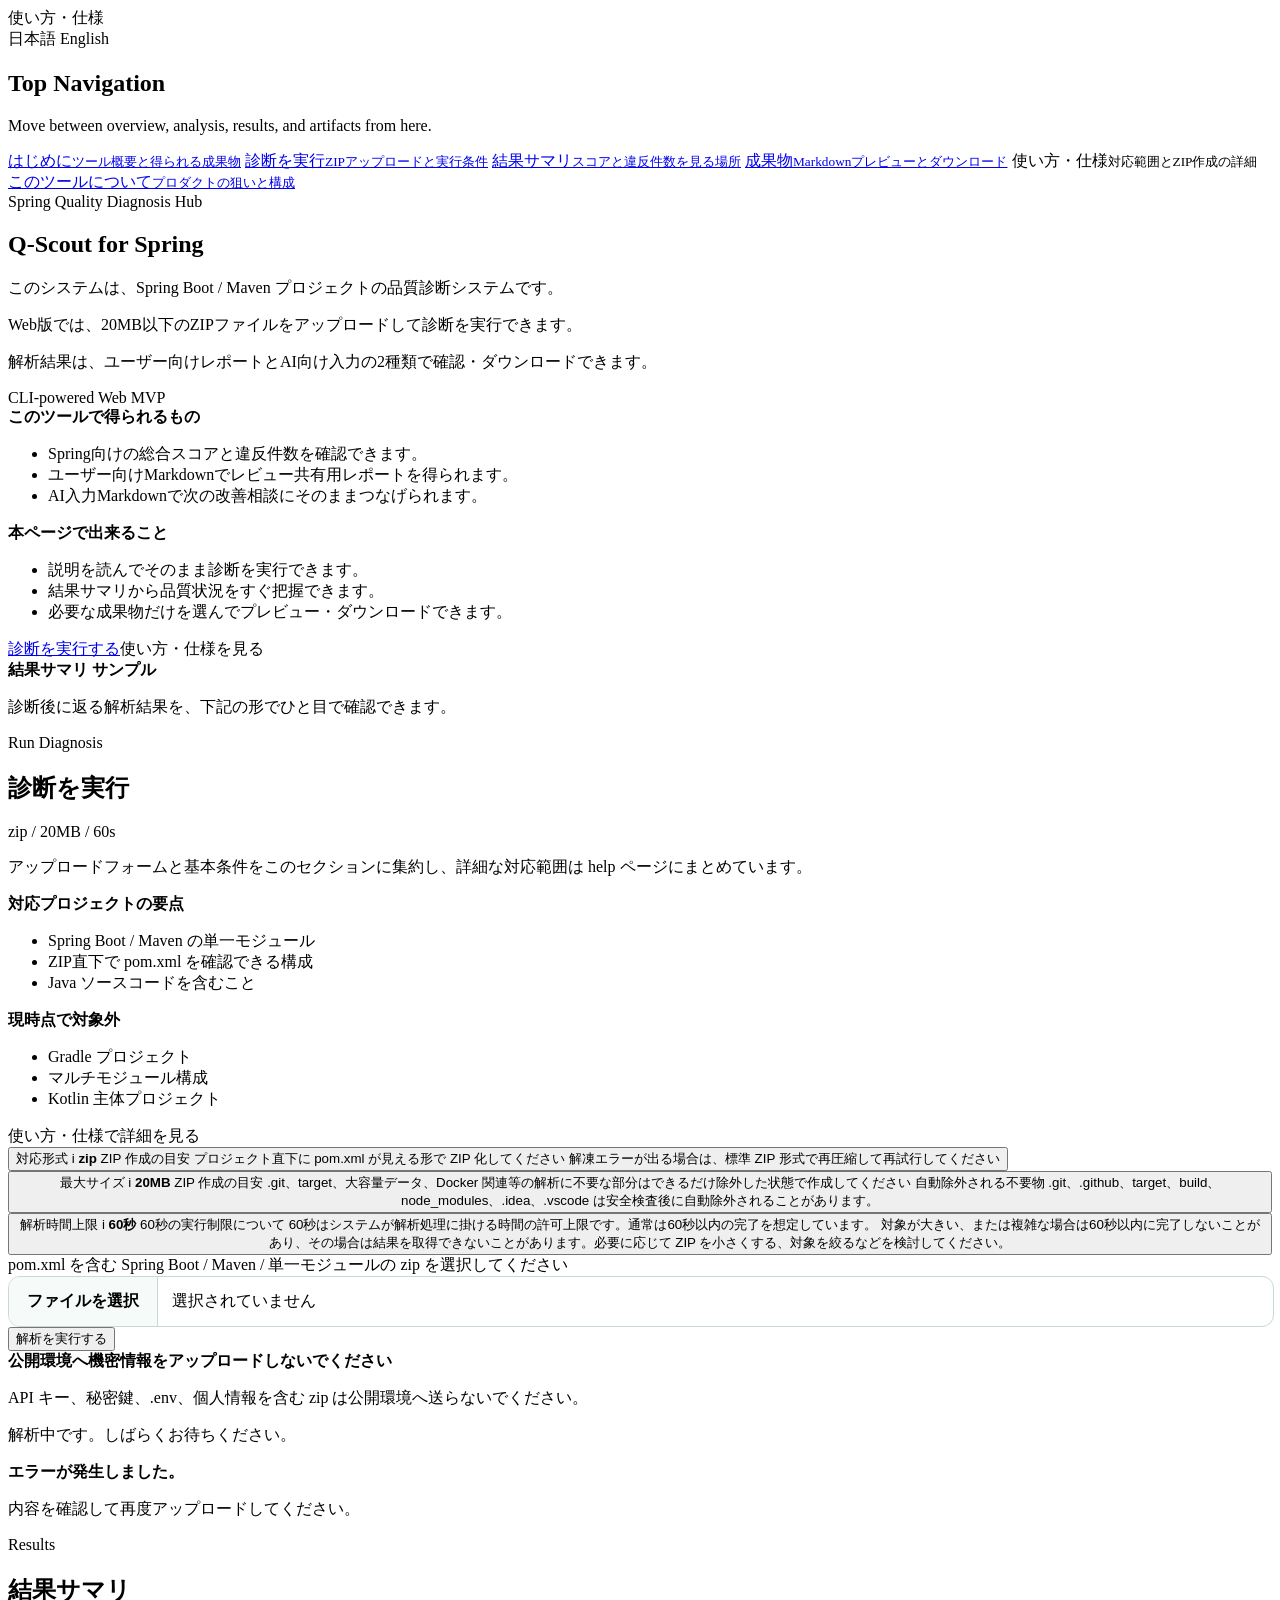
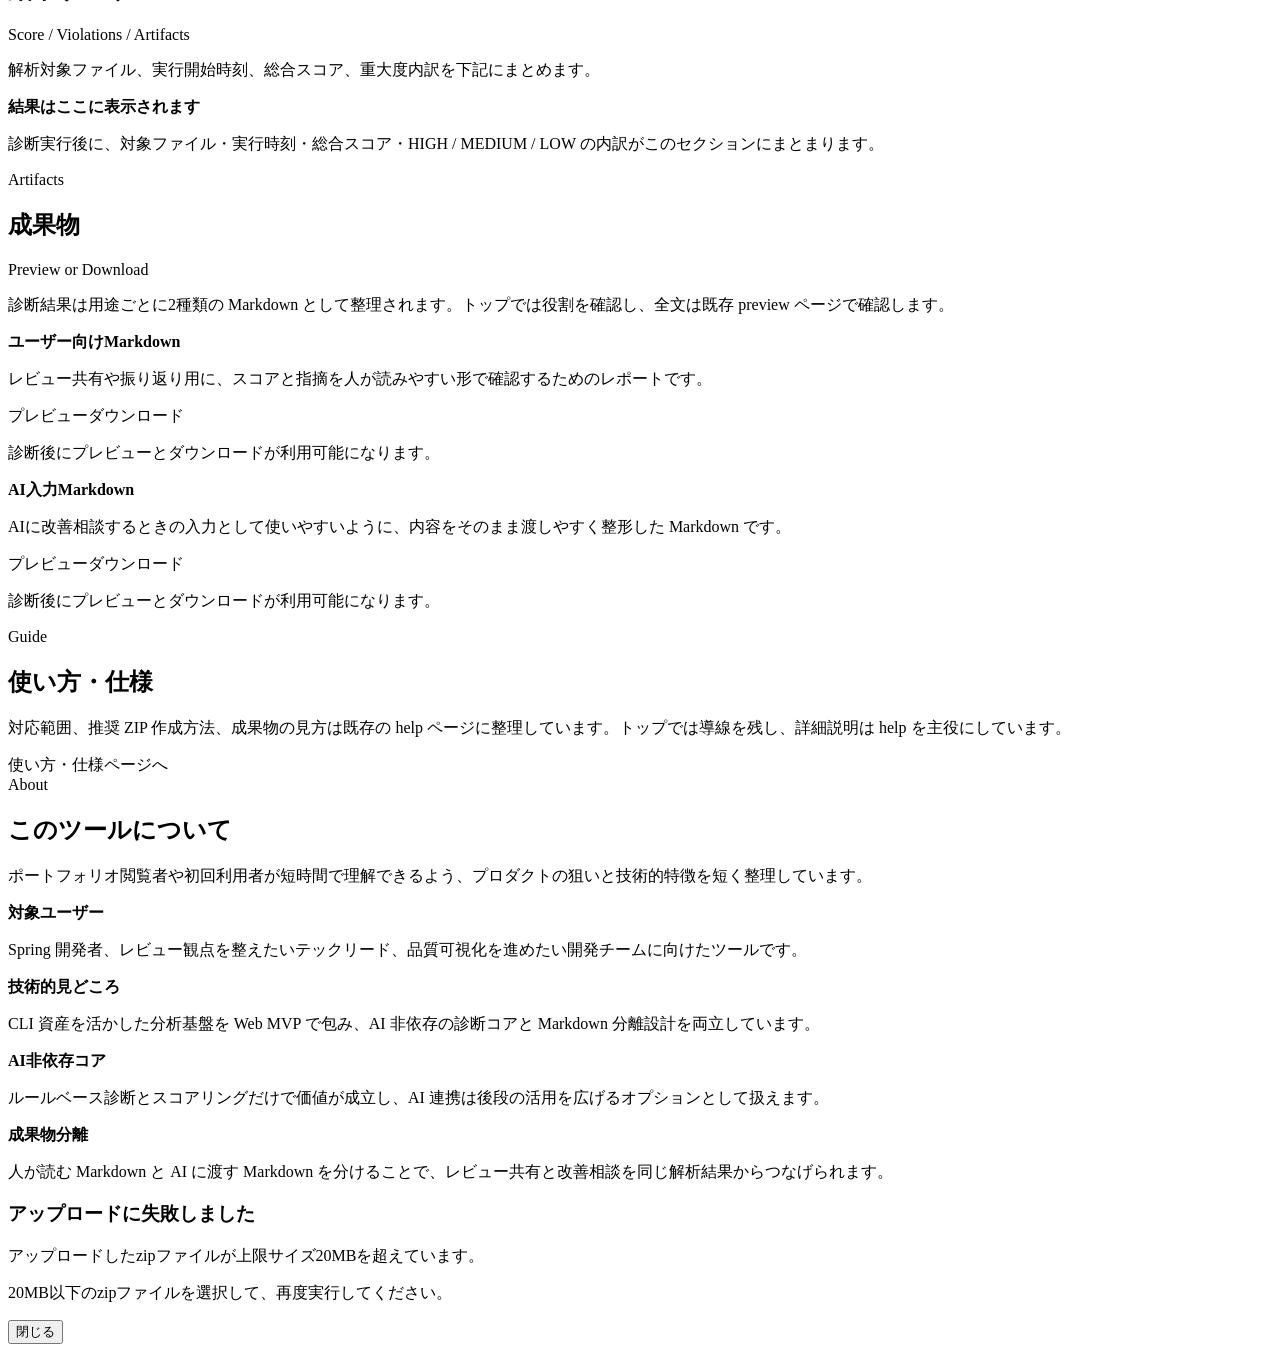
<file: src/main/resources/templates/index.html>
﻿<!DOCTYPE html>
<html th:lang="${#locale.language}" xmlns:th="http://www.thymeleaf.org">
<head>
    <meta charset="UTF-8">
    <meta name="viewport" content="width=device-width, initial-scale=1.0">
    <title th:text="#{page.home.title}">Q-Scout for Spring</title>
    <link rel="stylesheet" th:href="@{/css/app.css}">
    <link rel="stylesheet" th:href="@{/css/home.css}">
</head>
<body>
<div class="page-shell page-shell--wide page-shell--home">
    <div class="page-header">
        <div class="page-header__links">
            <a class="pill-link" th:href="@{/help(lang=${#locale.language})}" th:text="#{nav.help}">使い方・仕様</a>
        </div>
        <nav class="lang-switcher">
            <a th:href="@{/(lang='ja')}" th:text="#{lang.ja}">日本語</a>
            <a th:href="@{/(lang='en')}" th:text="#{lang.en}">English</a>
        </nav>
    </div>

    <div class="home-layout">
        <aside class="sidebar-panel home-sidebar" data-figma-section="top-navigation">
            <h2 class="sidebar-title" th:text="#{page.home.sidebar.title}">Top Navigation</h2>
            <p class="sidebar-copy" th:text="#{page.home.sidebar.copy}">Move between overview, analysis, results, and artifacts from here.</p>
            <nav class="sidebar-nav" aria-label="Section navigation">
                <a class="nav-link" href="#intro"><span th:text="#{page.home.nav.intro}">はじめに</span><small th:text="#{page.home.nav.intro.desc}">ツール概要と得られる成果物</small></a>
                <a class="nav-link" href="#run-analysis"><span th:text="#{page.home.nav.run}">診断を実行</span><small th:text="#{page.home.nav.run.desc}">ZIPアップロードと実行条件</small></a>
                <a class="nav-link" href="#result-summary"><span th:text="#{page.home.nav.summary}">結果サマリ</span><small th:text="#{page.home.nav.summary.desc}">スコアと違反件数を見る場所</small></a>
                <a class="nav-link" href="#artifacts"><span th:text="#{page.home.nav.artifacts}">成果物</span><small th:text="#{page.home.nav.artifacts.desc}">Markdownプレビューとダウンロード</small></a>
                <a class="nav-link" th:href="@{/help(lang=${#locale.language})}"><span th:text="#{page.home.nav.help}">使い方・仕様</span><small th:text="#{page.home.nav.help.desc}">対応範囲とZIP作成の詳細</small></a>
                <a class="nav-link" href="#about-tool"><span th:text="#{page.home.nav.about}">このツールについて</span><small th:text="#{page.home.nav.about.desc}">プロダクトの狙いと構成</small></a>
            </nav>
        </aside>

        <main class="home-content">
            <section class="hero-panel" id="intro" data-figma-section="hero-panel">
                <span class="section-eyebrow" th:text="#{page.home.hero.eyebrow}">Spring Quality Diagnosis Hub</span>
                <div class="section-title-row">
                    <div>
                        <h1 class="home-hero-title" th:text="#{page.home.hero.title}">Q-Scout for Spring</h1>
                        <p class="home-lead home-lead--strong" th:text="#{page.home.hero.lead}">このシステムは、Spring Boot / Maven プロジェクトの品質診断システムです。</p>
                        <p class="home-sublead" th:text="#{page.home.hero.sublead}">Web版では、20MB以下のZIPファイルをアップロードして診断を実行できます。</p>
                        <p class="home-sublead" th:text="#{page.home.hero.detail}">解析結果は、ユーザー向けレポートとAI向け入力の2種類で確認・ダウンロードできます。</p>
                    </div>
                    <span class="section-tag" th:text="#{page.home.hero.tag}">CLI-powered Web MVP</span>
                </div>
                <div class="hero-grid">
                    <div class="intro-grid">
                        <article class="mini-card"><strong th:text="#{page.home.intro.value.title}">このツールで得られるもの</strong><ul class="detail-list"><li th:text="#{page.home.intro.value.score}">Spring向けの総合スコアと違反件数を確認できます。</li><li th:text="#{page.home.intro.value.human}">ユーザー向けMarkdownでレビュー共有用レポートを得られます。</li><li th:text="#{page.home.intro.value.ai}">AI入力Markdownで次の改善相談にそのままつなげられます。</li></ul></article>
                        <article class="mini-card"><strong th:text="#{page.home.intro.flow.title}">本ページで出来ること</strong><ul class="detail-list"><li th:text="#{page.home.intro.flow.run}">説明を読んでそのまま診断を実行できます。</li><li th:text="#{page.home.intro.flow.summary}">結果サマリから品質状況をすぐ把握できます。</li><li th:text="#{page.home.intro.flow.artifacts}">必要な成果物だけを選んでプレビュー・ダウンロードできます。</li></ul></article>
                    </div>
                    <div class="cta-row intro-actions"><a class="cta-link" href="#run-analysis" th:text="#{page.home.intro.cta.primary}">診断を実行する</a><a class="cta-link" th:href="@{/help(lang=${#locale.language})}" th:text="#{page.home.intro.cta.secondary}">使い方・仕様を見る</a></div>
                    <article class="sample-card" data-figma-section="sample-output-grid">
                        <strong th:text="${#locale.language == 'ja' ? '結果サマリ サンプル' : #messages.msg('page.home.sample.title')}">結果サマリ サンプル</strong>
                        <p class="artifact-copy" th:text="${#locale.language == 'ja' ? '診断後に返る解析結果を、下記の形でひと目で確認できます。' : #messages.msg('page.home.sample.copy')}">診断後に返る解析結果を、下記の形でひと目で確認できます。</p>
                        <div class="sample-layout">
                            <th:block th:with="summaryDisplay=${sampleSummary}">
                                <div th:replace="~{fragments/summary :: summaryDashboard}"></div>
                            </th:block>
                        </div>
                    </article>
                </div>
            </section>

            <section class="content-panel" id="run-analysis" data-figma-section="upload-panel" th:attr="data-has-error=${error != null}">
                <div class="section-title-row"><div><span class="section-eyebrow" th:text="#{page.home.section.run.eyebrow}">Run Diagnosis</span><h2 th:text="#{page.home.section.run.title}">診断を実行</h2></div><span class="section-tag" th:text="#{page.home.section.run.tag}">zip / 20MB / 60s</span></div>
                <p class="section-copy" th:text="#{page.home.section.run.copy}">アップロードフォームと基本条件をこのセクションに集約し、詳細な対応範囲は help ページにまとめています。</p>
                <div class="support-grid support-grid--spaced"><article class="support-card"><strong th:text="#{page.home.section.run.support.title}">対応プロジェクトの要点</strong><ul class="support-compact"><li th:text="#{page.home.support.framework.short}">Spring Boot / Maven の単一モジュール</li><li th:text="#{page.home.support.required.short}">ZIP直下で pom.xml を確認できる構成</li><li th:text="#{page.home.support.source.short}">Java ソースコードを含むこと</li></ul></article><article class="support-card"><strong th:text="#{page.home.section.run.unsupported.title}">現時点で対象外</strong><ul class="unsupported-list"><li th:text="#{page.home.unsupported.gradle}">Gradle プロジェクト</li><li th:text="#{page.home.unsupported.multimodule}">マルチモジュール構成</li><li th:text="#{page.home.unsupported.kotlin}">Kotlin 主体プロジェクト</li></ul><a class="info-link" th:href="@{/help(lang=${#locale.language})}" th:text="#{page.home.section.run.helpLink}">使い方・仕様で詳細を見る</a></article></div>
                <form class="upload-form" method="post" th:action="@{/analyze}" enctype="multipart/form-data" id="analyzeForm" th:attr="data-max-upload-bytes=${limits != null ? limits.maxUploadSizeMb * 1024 * 1024 : 20 * 1024 * 1024},data-upload-too-large-title=#{error.upload.tooLarge.title},data-upload-too-large-body=#{error.upload.tooLarge.body},data-upload-too-large-retry=#{error.upload.tooLarge.retry}">
                    <div class="limits">
                        <button type="button" class="limit-card limit-card--tooltip" aria-describedby="file-type-tooltip">
                            <span class="limit-card__label-row">
                                <span th:text="#{form.upload.limit.type}">対応形式</span>
                                <span class="limit-tooltip-badge" aria-hidden="true">i</span>
                            </span>
                            <strong th:text="${limits != null ? limits.allowedFileType : 'zip'}">zip</strong>
                            <span id="file-type-tooltip" class="limit-tooltip" role="tooltip">
                                <span class="limit-tooltip__title" th:text="#{form.upload.limit.type.note.title}">ZIP 作成の目安</span>
                                <span class="limit-tooltip__paragraph" th:text="#{form.upload.guidance.root}">プロジェクト直下に pom.xml が見える形で ZIP 化してください</span>
                                <span class="limit-tooltip__paragraph" th:text="#{form.upload.guidance.retry}">解凍エラーが出る場合は、標準 ZIP 形式で再圧縮して再試行してください</span>
                            </span>
                        </button>
                        <button type="button" class="limit-card limit-card--tooltip" aria-describedby="max-size-tooltip">
                            <span class="limit-card__label-row">
                                <span th:text="#{form.upload.limit.size}">最大サイズ</span>
                                <span class="limit-tooltip-badge" aria-hidden="true">i</span>
                            </span>
                            <strong><span th:text="${limits != null ? limits.maxUploadSizeMb : 20}">20</span>MB</strong>
                            <span id="max-size-tooltip" class="limit-tooltip" role="tooltip">
                                <span class="limit-tooltip__title" th:text="#{form.upload.limit.size.note.title}">ZIP 作成の目安</span>
                                <span class="limit-tooltip__paragraph" th:text="#{form.upload.guidance.exclude}">.git、target、大容量データ、Docker 関連等の解析に不要な部分はできるだけ除外した状態で作成してください</span>
                                <span class="limit-tooltip__title limit-tooltip__title--sub" th:text="#{form.upload.autoExclude.title}">自動除外される不要物</span>
                                <span class="limit-tooltip__paragraph" th:text="#{form.upload.autoExclude.body}">.git、.github、target、build、node_modules、.idea、.vscode は安全検査後に自動除外されることがあります。</span>
                            </span>
                        </button>
                        <button type="button" class="limit-card limit-card--tooltip" aria-describedby="execution-limit-tooltip">
                            <span class="limit-card__label-row">
                                <span th:text="#{form.upload.limit.timeout}">解析時間上限</span>
                                <span class="limit-tooltip-badge" aria-hidden="true">i</span>
                            </span>
                            <strong><span th:text="${limits != null ? limits.maxExecutionSeconds : 60}">60</span><span th:text="${#locale.language == 'ja' ? '秒' : 's'}">秒</span></strong>
                            <span id="execution-limit-tooltip" class="limit-tooltip" role="tooltip">
                                <span class="limit-tooltip__title" th:text="#{form.upload.limit.note.title}">60秒の実行制限について</span>
                                <span class="limit-tooltip__paragraph" th:text="#{form.upload.limit.note.body}">60秒はシステムが解析処理に掛ける時間の許可上限です。通常は60秒以内の完了を想定しています。</span>
                                <span class="limit-tooltip__paragraph" th:text="#{form.upload.limit.note.detail}">対象が大きい、または複雑な場合は60秒以内に完了しないことがあり、その場合は結果を取得できないことがあります。必要に応じて ZIP を小さくする、対象を絞るなどを検討してください。</span>
                            </span>
                        </button>
                    </div>
                    <label for="projectZip" th:text="#{form.upload.label}">pom.xml を含む Spring Boot / Maven / 単一モジュールの zip を選択してください</label>
                    <div class="upload-action-row">
                        <div class="custom-file-field" style="display:flex;align-items:stretch;flex:1 1 auto;min-width:0;width:100%;border:1px solid #c9d7d8;border-radius:12px;background:#fff;overflow:hidden;" th:attr="data-empty-label=${#locale.language == 'ja' ? '選択されていません' : 'No file selected'}">
                            <input id="projectZip" class="native-file-input" style="position:absolute;left:-10000px;top:auto;width:1px;height:1px;padding:0;margin:0;border:0;opacity:0;" type="file" name="projectZip" accept=".zip,application/zip" aria-describedby="projectZipFileName" onchange="document.getElementById('projectZipFileName').textContent = this.files && this.files.length ? this.files[0].name : this.parentElement.getAttribute('data-empty-label');">
                            <label class="custom-file-button" style="display:inline-flex;align-items:center;justify-content:center;flex:0 0 auto;margin:0;padding:0 18px;border-right:1px solid #c9d7d8;background:#f6faf9;color:var(--ink);font-weight:700;cursor:pointer;white-space:nowrap;" for="projectZip" th:text="${#locale.language == 'ja' ? 'ファイルを選択' : 'Choose File'}">ファイルを選択</label>
                            <span id="projectZipFileName" class="custom-file-name" style="display:block;flex:1 1 auto;min-width:0;padding:14px;color:var(--muted);overflow:hidden;text-overflow:ellipsis;white-space:nowrap;" aria-live="polite" th:text="${#locale.language == 'ja' ? '選択されていません' : 'No file selected'}">選択されていません</span>
                        </div>
                        <button id="submitButton" type="submit" th:text="#{form.upload.button}">解析を実行する</button>
                    </div>
                    <div class="notice" th:classappend="' warning'">
                        <strong th:text="#{security.notice.title}">公開環境へ機密情報をアップロードしないでください</strong>
                        <p th:text="#{security.notice.body}">API キー、秘密鍵、.env、個人情報を含む zip は公開環境へ送らないでください。</p>
                    </div>
                    <p id="running" class="running-indicator" th:text="#{form.upload.running}">解析中です。しばらくお待ちください。</p>
                </form>
                <div class="notice error" th:if="${error != null}"><strong th:text="${error.userMessage}">エラーが発生しました。</strong><p th:if="${error.retryable}" th:text="#{error.retryable}">内容を確認して再度アップロードしてください。</p></div>
            </section>

            <section class="content-panel" id="result-summary" data-figma-section="result-summary" th:attr="data-has-result=${resultSummary != null}">
                <div class="section-title-row"><div><span class="section-eyebrow" th:text="#{page.home.section.summary.eyebrow}">Results</span><h2 th:text="#{page.home.section.summary.title}">結果サマリ</h2></div><span class="section-tag" th:text="#{page.home.section.summary.tag}">Score / Violations / Artifacts</span></div>
                <p class="section-copy" th:text="${#locale.language == 'ja' ? '解析対象ファイル、実行開始時刻、総合スコア、重大度内訳を下記にまとめます。' : #messages.msg('page.home.section.summary.copy')}">解析対象ファイル、実行開始時刻、総合スコア、重大度内訳を下記にまとめます。</p>
                <th:block th:if="${resultSummary != null}" th:with="summaryDisplay=${resultSummary}">
                    <div th:replace="~{fragments/summary :: summaryDashboard}"></div>
                </th:block>
                <div class="empty-state" th:if="${response == null}"><strong th:text="#{page.home.section.summary.empty.title}">結果はここに表示されます</strong><p th:text="#{page.home.section.summary.empty.body}">診断実行後に、対象ファイル・実行時刻・総合スコア・HIGH / MEDIUM / LOW の内訳がこのセクションにまとまります。</p></div>
            </section>

            <section class="content-panel" id="artifacts" data-figma-section="artifact-card-group">
                <div class="section-title-row"><div><span class="section-eyebrow" th:text="#{page.home.section.artifacts.eyebrow}">Artifacts</span><h2 th:text="#{page.home.section.artifacts.title}">成果物</h2></div><span class="section-tag" th:text="#{page.home.section.artifacts.tag}">Preview or Download</span></div>
                <p class="section-copy" th:text="#{page.home.section.artifacts.copy}">診断結果は用途ごとに2種類の Markdown として整理されます。トップでは役割を確認し、全文は既存 preview ページで確認します。</p>
                <div class="artifact-grid"><article class="artifact-card"><strong th:text="#{page.home.artifact.human.title}">ユーザー向けMarkdown</strong><p class="artifact-copy" th:text="#{page.home.artifact.human.copy}">レビュー共有や振り返り用に、スコアと指摘を人が読みやすい形で確認するためのレポートです。</p><div class="artifact-actions" th:if="${response != null}"><a class="artifact-action-button artifact-action-button--preview" target="_blank" rel="noopener" th:href="${response.humanPreviewUrl}" th:text="#{result.preview.human}">プレビュー</a><a class="artifact-action-button artifact-action-button--download" th:href="${response.humanDownloadLink.url}" th:text="#{result.download.human}">ダウンロード</a></div><p class="artifact-copy" th:if="${response == null}" th:text="#{page.home.artifact.waiting}">診断後にプレビューとダウンロードが利用可能になります。</p></article><article class="artifact-card"><strong th:text="#{page.home.artifact.ai.title}">AI入力Markdown</strong><p class="artifact-copy" th:text="#{page.home.artifact.ai.copy}">AIに改善相談するときの入力として使いやすいように、内容をそのまま渡しやすく整形した Markdown です。</p><div class="artifact-actions" th:if="${response != null}"><a class="artifact-action-button artifact-action-button--preview" target="_blank" rel="noopener" th:href="${response.aiPreviewUrl}" th:text="#{result.preview.ai}">プレビュー</a><a class="artifact-action-button artifact-action-button--download" th:href="${response.aiDownloadLink.url}" th:text="#{result.download.ai}">ダウンロード</a></div><p class="artifact-copy" th:if="${response == null}" th:text="#{page.home.artifact.waiting}">診断後にプレビューとダウンロードが利用可能になります。</p></article></div>
            </section>

            <section class="content-panel" id="usage-specs" data-figma-section="help-section">
                <div class="section-title-row"><div><span class="section-eyebrow" th:text="#{page.home.section.help.eyebrow}">Guide</span><h2 th:text="#{page.home.section.help.title}">使い方・仕様</h2></div></div>
                <p class="section-copy" th:text="#{page.home.section.help.copy}">対応範囲、推奨 ZIP 作成方法、成果物の見方は既存の help ページに整理しています。トップでは導線を残し、詳細説明は help を主役にしています。</p>
                <div class="section-actions"><a class="cta-link" th:href="@{/help(lang=${#locale.language})}" th:text="#{page.home.section.help.cta}">使い方・仕様ページへ</a></div>
            </section>

            <section class="content-panel" id="about-tool" data-figma-section="about-tool">
                <div class="section-title-row"><div><span class="section-eyebrow" th:text="#{page.home.section.about.eyebrow}">About</span><h2 th:text="#{page.home.section.about.title}">このツールについて</h2></div></div>
                <p class="section-copy" th:text="#{page.home.section.about.copy}">ポートフォリオ閲覧者や初回利用者が短時間で理解できるよう、プロダクトの狙いと技術的特徴を短く整理しています。</p>
                <div class="about-grid"><article class="about-card"><strong th:text="#{page.home.about.users.title}">対象ユーザー</strong><p th:text="#{page.home.about.users.copy}">Spring 開発者、レビュー観点を整えたいテックリード、品質可視化を進めたい開発チームに向けたツールです。</p></article><article class="about-card"><strong th:text="#{page.home.about.highlights.title}">技術的見どころ</strong><p th:text="#{page.home.about.highlights.copy}">CLI 資産を活かした分析基盤を Web MVP で包み、AI 非依存の診断コアと Markdown 分離設計を両立しています。</p></article><article class="about-card"><strong th:text="#{page.home.about.core.title}">AI非依存コア</strong><p th:text="#{page.home.about.core.copy}">ルールベース診断とスコアリングだけで価値が成立し、AI 連携は後段の活用を広げるオプションとして扱えます。</p></article><article class="about-card"><strong th:text="#{page.home.about.outputs.title}">成果物分離</strong><p th:text="#{page.home.about.outputs.copy}">人が読む Markdown と AI に渡す Markdown を分けることで、レビュー共有と改善相談を同じ解析結果からつなげられます。</p></article></div>
            </section>
        </main>
    </div>
</div>
<div id="uploadErrorModal" class="modal-overlay" th:classappend="${uploadErrorModal != null ? ' is-visible' : ''}" th:attr="data-open=${uploadErrorModal != null},data-server-title=${uploadErrorModal != null ? uploadErrorModal.title() : ''},data-server-body=${uploadErrorModal != null ? uploadErrorModal.body() : ''},data-server-retry=${uploadErrorModal != null ? uploadErrorModal.retry() : ''},data-close-label=#{dialog.close}">
    <div class="modal-card" role="dialog" aria-modal="true" aria-labelledby="uploadErrorTitle">
        <h3 id="uploadErrorTitle" th:text="${uploadErrorModal != null ? uploadErrorModal.title() : #messages.msg('error.upload.tooLarge.title')}">アップロードに失敗しました</h3>
        <p id="uploadErrorBody" th:text="${uploadErrorModal != null ? uploadErrorModal.body() : #messages.msg('error.upload.tooLarge.body')}">アップロードしたzipファイルが上限サイズ20MBを超えています。</p>
        <p id="uploadErrorRetry" th:text="${uploadErrorModal != null ? uploadErrorModal.retry() : #messages.msg('error.upload.tooLarge.retry')}">20MB以下のzipファイルを選択して、再度実行してください。</p>
        <button id="uploadErrorClose" type="button" th:text="#{dialog.close}">閉じる</button>
    </div>
</div>
<script th:if="${postAnalyzeAnchor != null}" th:inline="javascript">
    window.location.hash = [[${'#' + postAnalyzeAnchor}]];
</script>
<script th:src="@{/js/app.js}"></script>
<script th:src="@{/js/home.js}"></script>
</body>
</html>
</file>
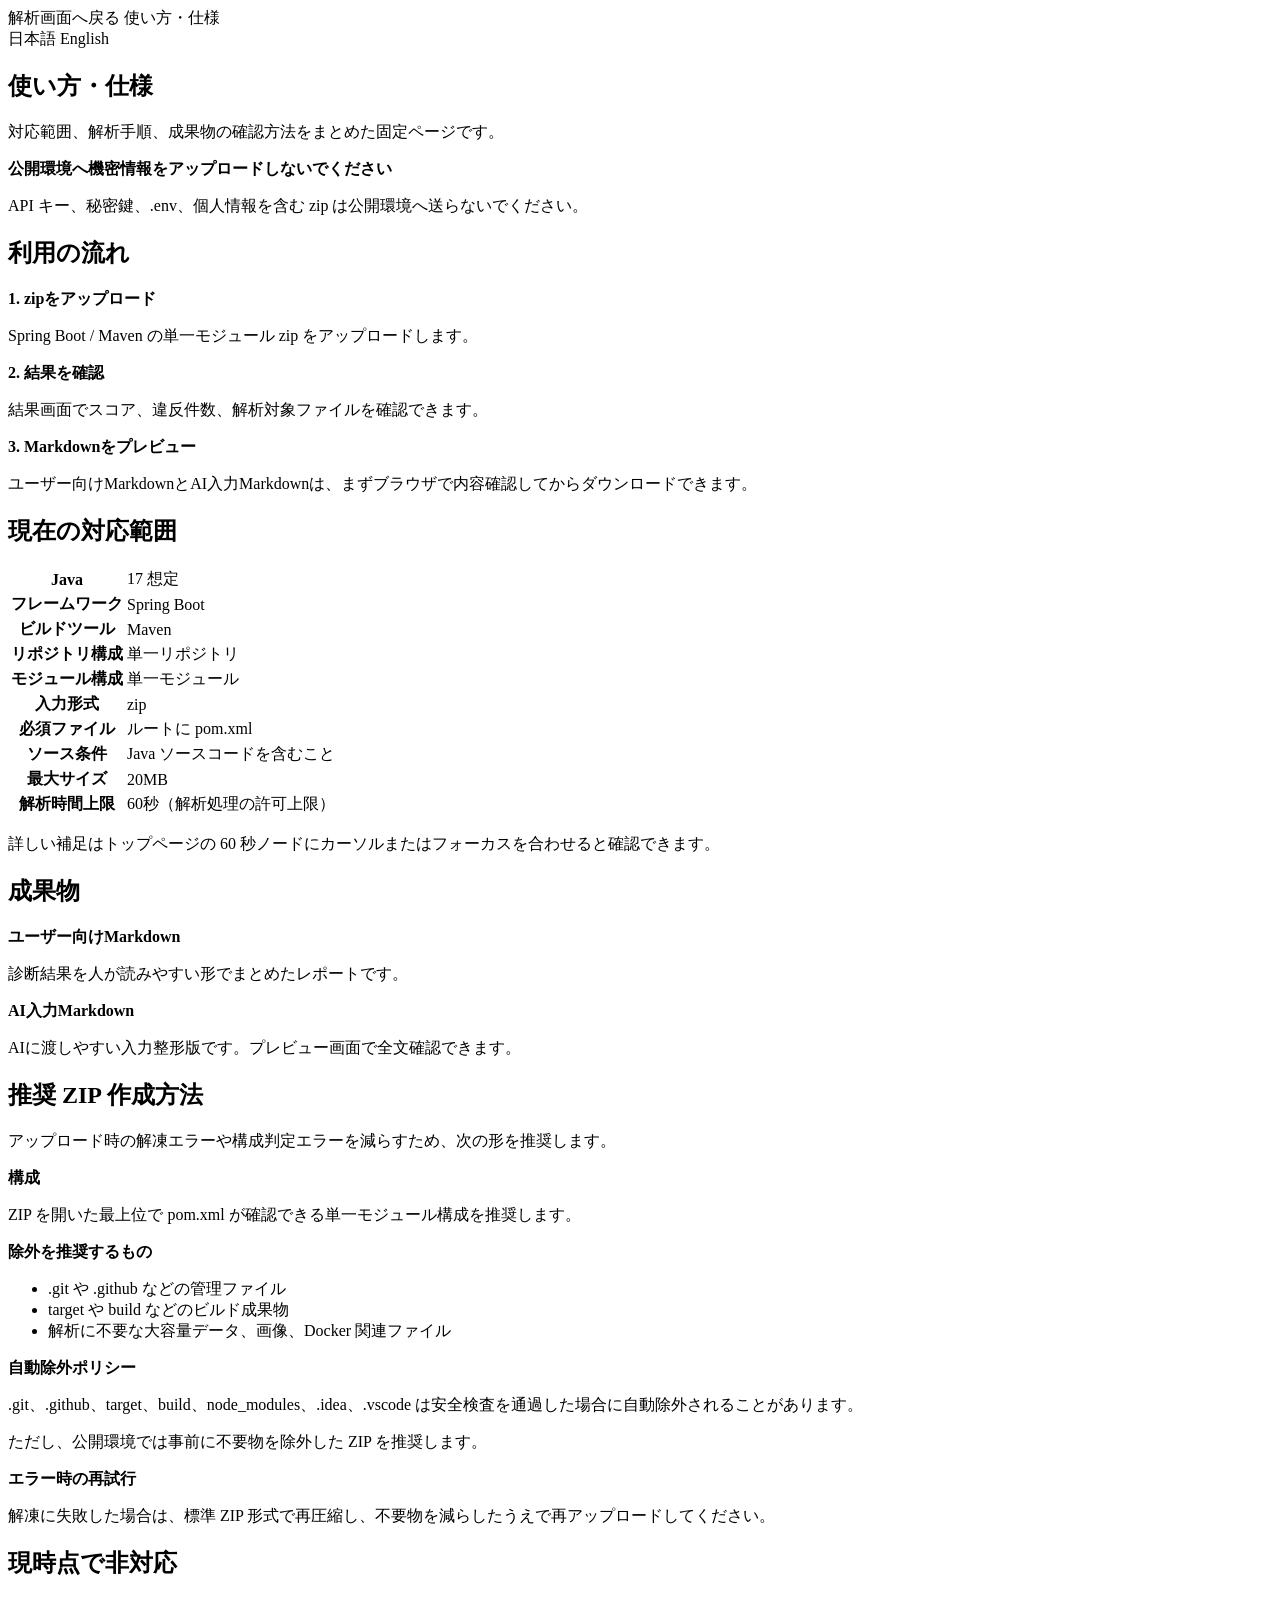
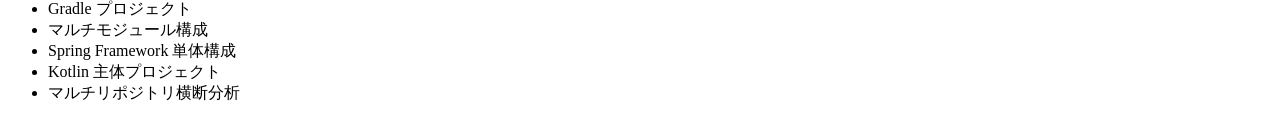
<file: src/main/resources/templates/help.html>
<!DOCTYPE html>
<html th:lang="${#locale.language}" xmlns:th="http://www.thymeleaf.org">
<head>
    <meta charset="UTF-8">
    <meta name="viewport" content="width=device-width, initial-scale=1.0">
    <title th:text="#{help.page.title}">Usage & Specs</title>
    <link rel="stylesheet" th:href="@{/css/app.css}">
    <link rel="stylesheet" th:href="@{/css/help.css}">
</head>
<body>
<div class="page-shell page-shell--narrow">
    <div class="page-header">
        <div class="page-header__links">
            <a class="pill-link" th:href="@{/(lang=${#locale.language})}" th:text="#{nav.home}">解析画面へ戻る</a>
            <a class="pill-link" th:href="@{/help(lang=${#locale.language})}" th:text="#{nav.help}">使い方・仕様</a>
        </div>
        <nav class="lang-switcher">
            <a th:href="@{/help(lang='ja')}" th:text="#{lang.ja}">日本語</a>
            <a th:href="@{/help(lang='en')}" th:text="#{lang.en}">English</a>
        </nav>
    </div>

    <section class="hero-panel help-hero" data-figma-section="help-hero">
        <h1 class="page-title" th:text="#{help.hero.title}">使い方・仕様</h1>
        <p class="page-lead" th:text="#{help.hero.lead}">対応範囲、解析手順、成果物の確認方法をまとめた固定ページです。</p>
        <div class="step-card security-warning-card">
            <strong th:text="#{security.notice.title}">公開環境へ機密情報をアップロードしないでください</strong>
            <p th:text="#{security.notice.body}">API キー、秘密鍵、.env、個人情報を含む zip は公開環境へ送らないでください。</p>
        </div>
    </section>

    <section class="content-panel" data-figma-section="help-steps">
        <h2 th:text="#{help.section.steps}">利用の流れ</h2>
        <div class="step-list">
            <div class="step-card">
                <strong th:text="#{help.step.upload.title}">1. zipをアップロード</strong>
                <p th:text="#{help.step.upload.body}">Spring Boot / Maven の単一モジュール zip をアップロードします。</p>
            </div>
            <div class="step-card">
                <strong th:text="#{help.step.result.title}">2. 結果を確認</strong>
                <p th:text="#{help.step.result.body}">結果画面でスコア、違反件数、解析対象ファイルを確認できます。</p>
            </div>
            <div class="step-card">
                <strong th:text="#{help.step.preview.title}">3. Markdownをプレビュー</strong>
                <p th:text="#{help.step.preview.body}">ユーザー向けMarkdownとAI入力Markdownは、まずブラウザで内容確認してからダウンロードできます。</p>
            </div>
        </div>
    </section>

    <section class="content-panel" data-figma-section="support-table">
        <h2 th:text="#{page.home.section.supported}">現在の対応範囲</h2>
        <table class="support-table">
            <tbody>
            <tr><th scope="row" th:text="#{page.home.support.java}">Java</th><td th:text="#{page.home.support.java.value}">17 想定</td></tr>
            <tr><th scope="row" th:text="#{page.home.support.framework}">フレームワーク</th><td th:text="#{page.home.support.framework.value}">Spring Boot</td></tr>
            <tr><th scope="row" th:text="#{page.home.support.build}">ビルドツール</th><td th:text="#{page.home.support.build.value}">Maven</td></tr>
            <tr><th scope="row" th:text="#{page.home.support.repository}">リポジトリ構成</th><td th:text="#{page.home.support.repository.value}">単一リポジトリ</td></tr>
            <tr><th scope="row" th:text="#{page.home.support.module}">モジュール構成</th><td th:text="#{page.home.support.module.value}">単一モジュール</td></tr>
            <tr><th scope="row" th:text="#{page.home.support.input}">入力形式</th><td th:text="#{page.home.support.input.value}">zip</td></tr>
            <tr><th scope="row" th:text="#{page.home.support.required}">必須ファイル</th><td th:text="#{page.home.support.required.value}">ルートに pom.xml</td></tr>
            <tr><th scope="row" th:text="#{page.home.support.source}">ソース条件</th><td th:text="#{page.home.support.source.value}">Java ソースコードを含むこと</td></tr>
            <tr><th scope="row" th:text="#{page.home.support.maxSize}">最大サイズ</th><td th:text="#{page.home.support.maxSize.value}">20MB</td></tr>
            <tr><th scope="row" th:text="#{page.home.support.executionTime}">解析時間上限</th><td th:text="#{page.home.support.executionTime.value}">60秒（解析処理の許可上限）</td></tr>
            </tbody>
        </table>
        <p class="page-copy" th:text="#{help.executionLimit.short}">詳しい補足はトップページの 60 秒ノードにカーソルまたはフォーカスを合わせると確認できます。</p>
    </section>

    <section class="content-panel" data-figma-section="help-outputs">
        <h2 th:text="#{help.section.outputs}">成果物</h2>
        <div class="step-list">
            <div class="step-card">
                <strong th:text="#{help.output.human.title}">ユーザー向けMarkdown</strong>
                <p th:text="#{help.output.human.body}">診断結果を人が読みやすい形でまとめたレポートです。</p>
            </div>
            <div class="step-card">
                <strong th:text="#{help.output.ai.title}">AI入力Markdown</strong>
                <p th:text="#{help.output.ai.body}">AIに渡しやすい入力整形版です。プレビュー画面で全文確認できます。</p>
            </div>
        </div>
    </section>

    <section class="content-panel" data-figma-section="zip-tips">
        <h2 th:text="#{help.section.zipTips}">推奨 ZIP 作成方法</h2>
        <p class="page-copy" th:text="#{help.zipTips.lead}">アップロード時の解凍エラーや構成判定エラーを減らすため、次の形を推奨します。</p>
        <div class="step-list">
            <div class="step-card">
                <strong th:text="#{help.zipTips.structure.title}">構成</strong>
                <p th:text="#{help.zipTips.structure.body}">ZIP を開いた最上位で pom.xml が確認できる単一モジュール構成を推奨します。</p>
            </div>
            <div class="step-card">
                <strong th:text="#{help.zipTips.exclude.title}">除外を推奨するもの</strong>
                <ul class="bullet-list">
                    <li th:text="#{help.zipTips.exclude.git}">.git や .github などの管理ファイル</li>
                    <li th:text="#{help.zipTips.exclude.build}">target や build などのビルド成果物</li>
                    <li th:text="#{help.zipTips.exclude.large}">解析に不要な大容量データ、画像、Docker 関連ファイル</li>
                </ul>
            </div>
            <div class="step-card">
                <strong th:text="#{help.zipTips.autoExclude.title}">自動除外ポリシー</strong>
                <p th:text="#{help.zipTips.autoExclude.body}">.git、.github、target、build、node_modules、.idea、.vscode は安全検査を通過した場合に自動除外されることがあります。</p>
                <p th:text="#{help.zipTips.autoExclude.recommendation}">ただし、公開環境では事前に不要物を除外した ZIP を推奨します。</p>
            </div>
            <div class="step-card">
                <strong th:text="#{help.zipTips.retry.title}">エラー時の再試行</strong>
                <p th:text="#{help.zipTips.retry.body}">解凍に失敗した場合は、標準 ZIP 形式で再圧縮し、不要物を減らしたうえで再アップロードしてください。</p>
            </div>
        </div>
    </section>

    <section class="content-panel" data-figma-section="unsupported-list">
        <h2 th:text="#{page.home.section.unsupported}">現時点で非対応</h2>
        <ul class="bullet-list">
            <li th:text="#{page.home.unsupported.gradle}">Gradle プロジェクト</li>
            <li th:text="#{page.home.unsupported.multimodule}">マルチモジュール構成</li>
            <li th:text="#{page.home.unsupported.springFramework}">Spring Framework 単体構成</li>
            <li th:text="#{page.home.unsupported.kotlin}">Kotlin 主体プロジェクト</li>
            <li th:text="#{page.home.unsupported.multirepo}">マルチリポジトリ横断分析</li>
        </ul>
    </section>
</div>
</body>
</html>
</file>
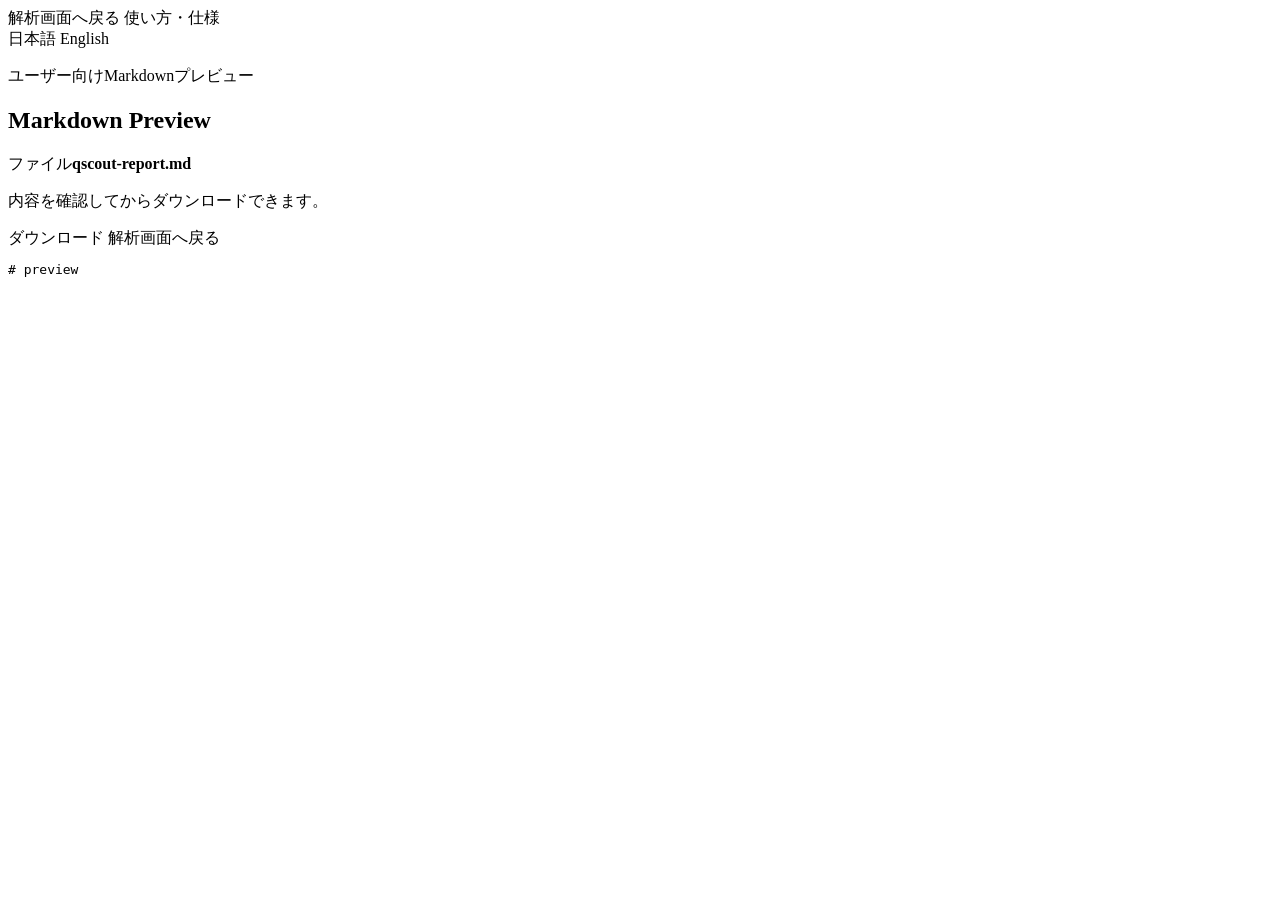
<file: src/main/resources/templates/preview.html>
<!DOCTYPE html>
<html th:lang="${#locale.language}" xmlns:th="http://www.thymeleaf.org">
<head>
    <meta charset="UTF-8">
    <meta name="viewport" content="width=device-width, initial-scale=1.0">
    <title th:text="#{preview.page.title}">Markdown Preview</title>
    <link rel="stylesheet" th:href="@{/css/app.css}">
    <link rel="stylesheet" th:href="@{/css/preview.css}">
</head>
<body>
<div class="page-shell page-shell--medium">
    <div class="page-header">
        <div class="page-header__links">
            <a class="pill-link" th:href="@{/(lang=${#locale.language})}" th:text="#{nav.home}">解析画面へ戻る</a>
            <a class="pill-link" th:href="@{/help(lang=${#locale.language})}" th:text="#{nav.help}">使い方・仕様</a>
        </div>
        <nav class="lang-switcher">
            <a th:href="${preview.japanesePreviewUrl}" th:text="#{lang.ja}">日本語</a>
            <a th:href="${preview.englishPreviewUrl}" th:text="#{lang.en}">English</a>
        </nav>
    </div>

    <section class="content-panel preview-hero" data-figma-section="preview-panel" th:classappend="${preview.scoreBandClass}">
        <p class="section-eyebrow" th:text="${preview.fileKey == 'human' ? #messages.msg('preview.section.human') : #messages.msg('preview.section.ai')}">ユーザー向けMarkdownプレビュー</p>
        <h1 class="page-title" th:text="#{preview.page.title}">Markdown Preview</h1>
        <p class="page-copy preview-meta"><span th:text="#{preview.fileName.label}">ファイル</span><strong class="preview-file-name" th:text="${preview.fileName}">qscout-report.md</strong></p>
        <p class="page-copy preview-description" th:text="#{preview.page.description}">内容を確認してからダウンロードできます。</p>
        <div class="page-actions">
            <a class="pill-link" th:href="${preview.downloadUrl}" th:text="#{preview.download.button}">ダウンロード</a>
            <a class="pill-link" th:href="@{/(lang=${#locale.language})}" th:text="#{preview.back.home}">解析画面へ戻る</a>
        </div>
        <div class="markdown-body" th:if="${preview.renderedHtml != null}" th:utext="${preview.renderedHtml}"></div>
        <pre class="code-preview" th:if="${preview.renderedHtml == null}" th:text="${preview.content}"># preview</pre>
    </section>
</div>
</body>
</html>
</file>
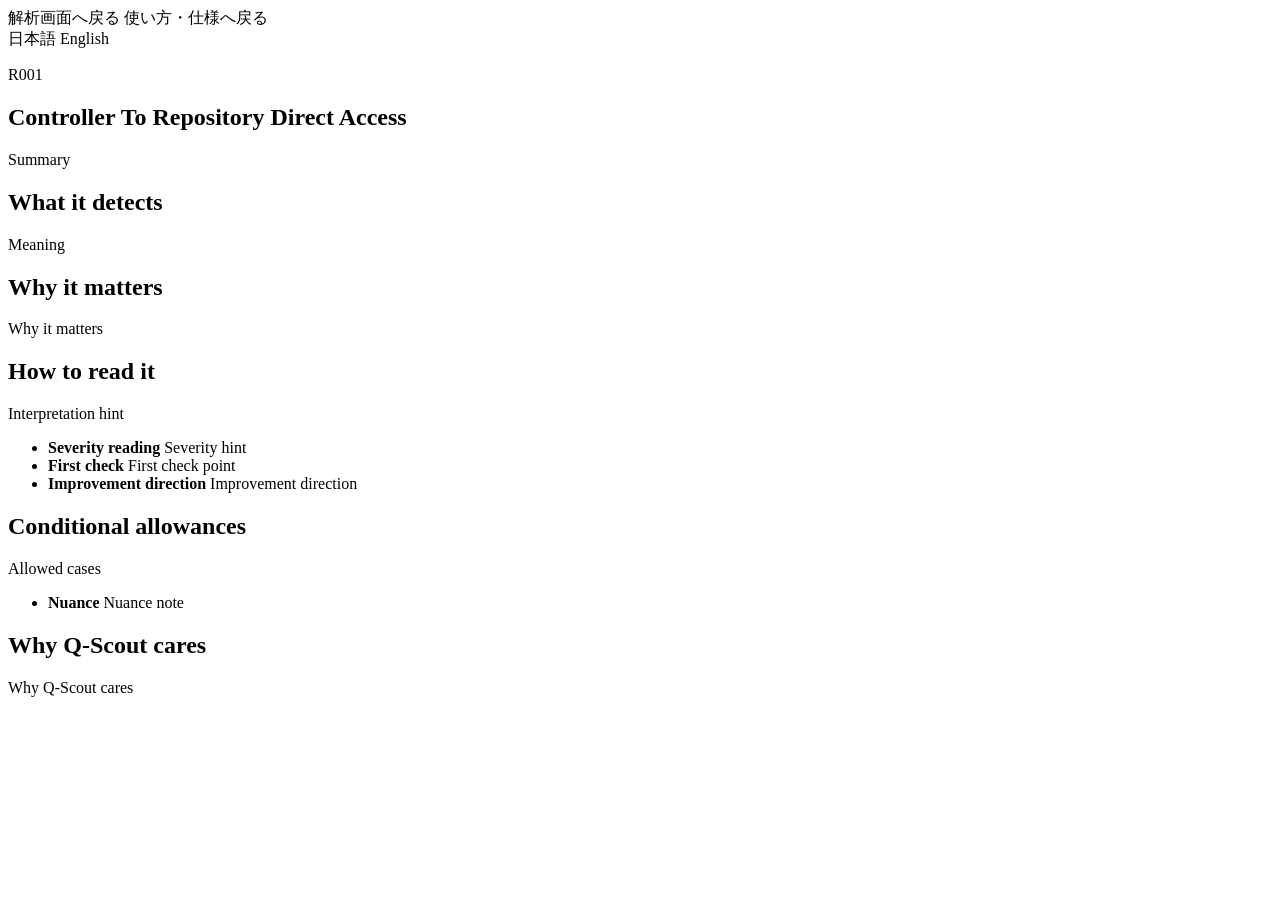
<file: src/main/resources/templates/rule-help.html>
<!DOCTYPE html>
<html th:lang="${#locale.language}" xmlns:th="http://www.thymeleaf.org">
<head>
    <meta charset="UTF-8">
    <meta name="viewport" content="width=device-width, initial-scale=1.0">
    <title th:text="${rule.displayName} + ' | Q-Scout for Spring'">Rule Explanation</title>
    <link rel="stylesheet" th:href="@{/css/app.css}">
    <link rel="stylesheet" th:href="@{/css/rule-help.css}">
</head>
<body>
<div class="page-shell page-shell--narrow">
    <div class="page-header">
        <div class="page-header__links">
            <a class="pill-link" th:href="@{/(lang=${#locale.language})}" th:text="#{help.rule.backToHome}">解析画面へ戻る</a>
            <a class="pill-link" th:href="@{/help(lang=${#locale.language})}" th:text="#{help.rule.backToHelp}">使い方・仕様へ戻る</a>
        </div>
        <nav class="lang-switcher">
            <a th:href="@{/help/rules/{slug}(slug=${rule.slug},lang='ja')}" th:text="#{lang.ja}">日本語</a>
            <a th:href="@{/help/rules/{slug}(slug=${rule.slug},lang='en')}" th:text="#{lang.en}">English</a>
        </nav>
    </div>

    <section class="hero-panel rule-hero" data-figma-section="rule-hero">
        <p class="section-eyebrow" th:text="${rule.ruleId}">R001</p>
        <h1 class="page-title" th:text="${rule.displayName}">Controller To Repository Direct Access</h1>
        <p class="page-copy rule-meta" th:text="${rule.shortSummary}">Summary</p>
    </section>

    <section class="content-panel" data-figma-section="rule-meaning">
        <h2 th:text="#{help.rule.section.meaning}">What it detects</h2>
        <p class="page-copy" th:text="${rule.shortSummary}">Meaning</p>
    </section>

    <section class="content-panel" data-figma-section="rule-why">
        <h2 th:text="#{help.rule.section.whyItMatters}">Why it matters</h2>
        <p class="page-copy" th:text="${rule.whyItMatters}">Why it matters</p>
    </section>

    <section class="content-panel" data-figma-section="rule-how-to-read">
        <h2 th:text="#{help.rule.section.howToRead}">How to read it</h2>
        <p class="page-copy" th:text="${rule.interpretationHint}">Interpretation hint</p>
        <ul class="notes-list">
            <li><strong th:text="#{help.rule.label.severityReading}">Severity reading</strong> <span th:text="${rule.severityReadingHint}">Severity hint</span></li>
            <li><strong th:text="#{help.rule.label.firstCheck}">First check</strong> <span th:text="${rule.firstCheckPoint}">First check point</span></li>
            <li><strong th:text="#{help.rule.label.improvementDirection}">Improvement direction</strong> <span th:text="${rule.quickImprovementDirection}">Improvement direction</span></li>
        </ul>
    </section>

    <section class="content-panel" data-figma-section="rule-allowed-cases">
        <h2 th:text="#{help.rule.section.allowedCases}">Conditional allowances</h2>
        <p class="page-copy" th:text="${rule.conditionalAllowance}">Allowed cases</p>
        <ul class="notes-list">
            <li><strong th:text="#{help.rule.label.nuance}">Nuance</strong> <span th:text="${rule.nuanceNote}">Nuance note</span></li>
        </ul>
    </section>

    <section class="content-panel" data-figma-section="rule-why-qscout-cares">
        <h2 th:text="#{help.rule.section.whyQScoutCares}">Why Q-Scout cares</h2>
        <p class="page-copy" th:text="${rule.whyQScoutCares}">Why Q-Scout cares</p>
    </section>
</div>
</body>
</html>
</file>
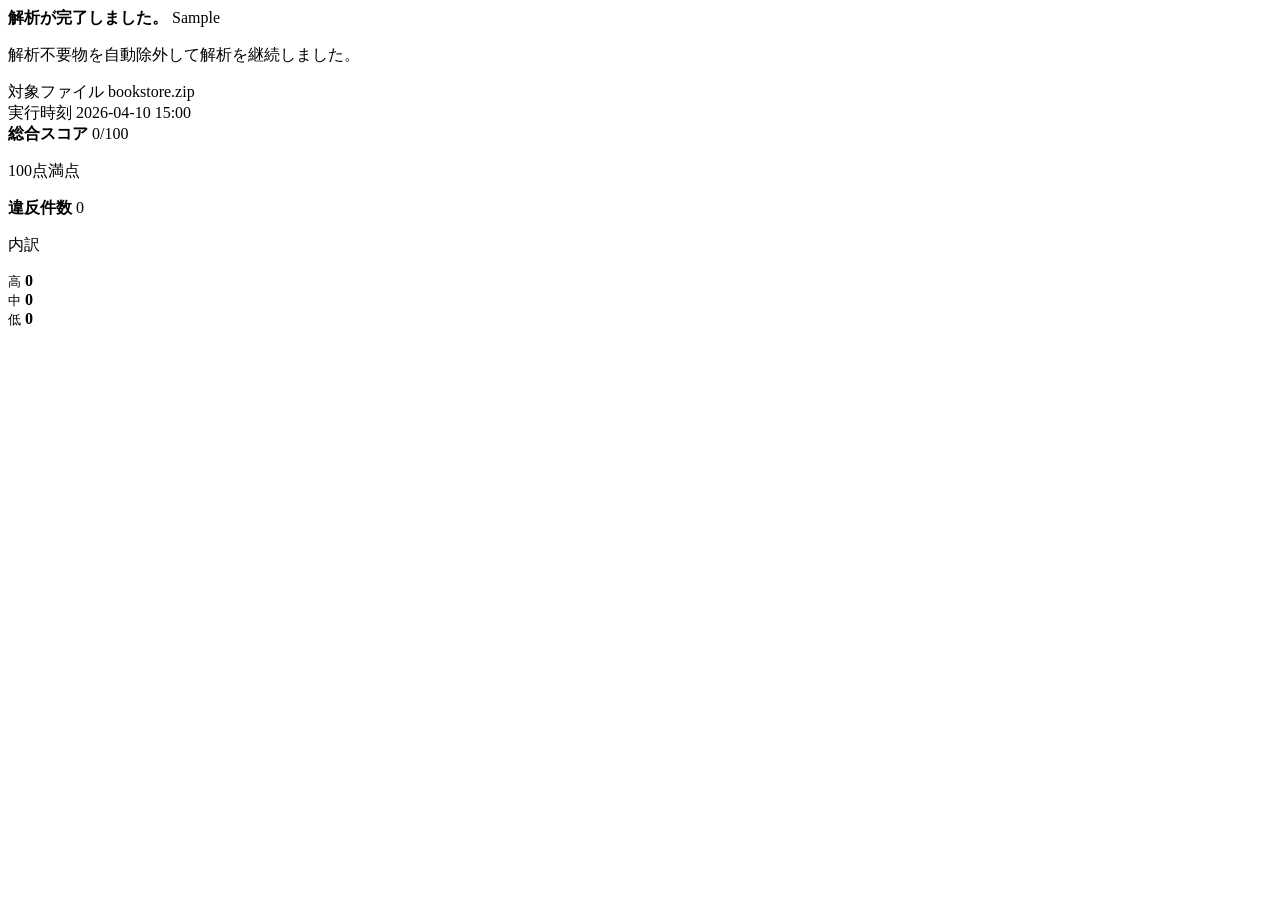
<file: src/main/resources/templates/fragments/summary.html>
<!DOCTYPE html>
<html xmlns:th="http://www.thymeleaf.org">
<body>
<th:block th:fragment="summaryDashboard">
    <div class="result-dashboard" th:if="${summaryDisplay != null}" th:classappend="${summaryDisplay.response.scoreBandClass}">
        <div class="result-overview">
            <div class="result-overview-head">
                <strong th:text="${summaryDisplay.response.message}">解析が完了しました。</strong>
                <span class="sample-note" th:if="${summaryDisplay.sample}" th:text="#{page.home.sample.summary.badge}">Sample</span>
            </div>
            <p class="artifact-copy" th:if="${summaryDisplay.response.autoExcludedMessage != null}" th:text="${summaryDisplay.response.autoExcludedMessage}">解析不要物を自動除外して解析を継続しました。</p>
            <div class="result-meta">
                <div class="result-meta-card">
                    <span class="result-meta-label" th:text="#{result.targetFile.label}">対象ファイル</span>
                    <span class="result-meta-value" th:text="${summaryDisplay.response.originalFileName}">bookstore.zip</span>
                </div>
                <div class="result-meta-card">
                    <span class="result-meta-label" th:text="#{result.executedAt.label}">実行時刻</span>
                    <span class="result-meta-value" th:text="${summaryDisplay.response.executedAt}">2026-04-10 15:00</span>
                </div>
            </div>
        </div>
        <div class="summary-grid">
            <article class="summary-card">
                <strong th:text="#{result.score.label}">総合スコア</strong>
                <span class="metric-value" th:text="${summaryDisplay.response.finalScore} + '/100'">0/100</span>
                <p class="metric-sub" th:text="#{result.score.maxLabel}">100点満点</p>
            </article>
            <article class="summary-card">
                <strong th:text="#{result.violations.label}">違反件数</strong>
                <span class="metric-value" th:text="${summaryDisplay.response.totalViolations}">0</span>
                <p class="metric-sub"><span th:text="#{result.violations.breakdown}">内訳</span></p>
                <div class="severity-bar" aria-hidden="true" th:style="${'--severity-high:' + summaryDisplay.response.highCount + ';--severity-medium:' + summaryDisplay.response.mediumCount + ';--severity-low:' + summaryDisplay.response.lowCount + ';'}">
                    <span class="high"></span>
                    <span class="medium"></span>
                    <span class="low"></span>
                </div>
                <div class="severity-list">
                    <div class="severity-item">
                        <small th:text="#{result.severity.high.short}">高</small>
                        <strong th:text="${summaryDisplay.response.highCount}">0</strong>
                    </div>
                    <div class="severity-item">
                        <small th:text="#{result.severity.medium.short}">中</small>
                        <strong th:text="${summaryDisplay.response.mediumCount}">0</strong>
                    </div>
                    <div class="severity-item">
                        <small th:text="#{result.severity.low.short}">低</small>
                        <strong th:text="${summaryDisplay.response.lowCount}">0</strong>
                    </div>
                </div>
            </article>
        </div>
    </div>
</th:block>
</body>
</html>
</file>
